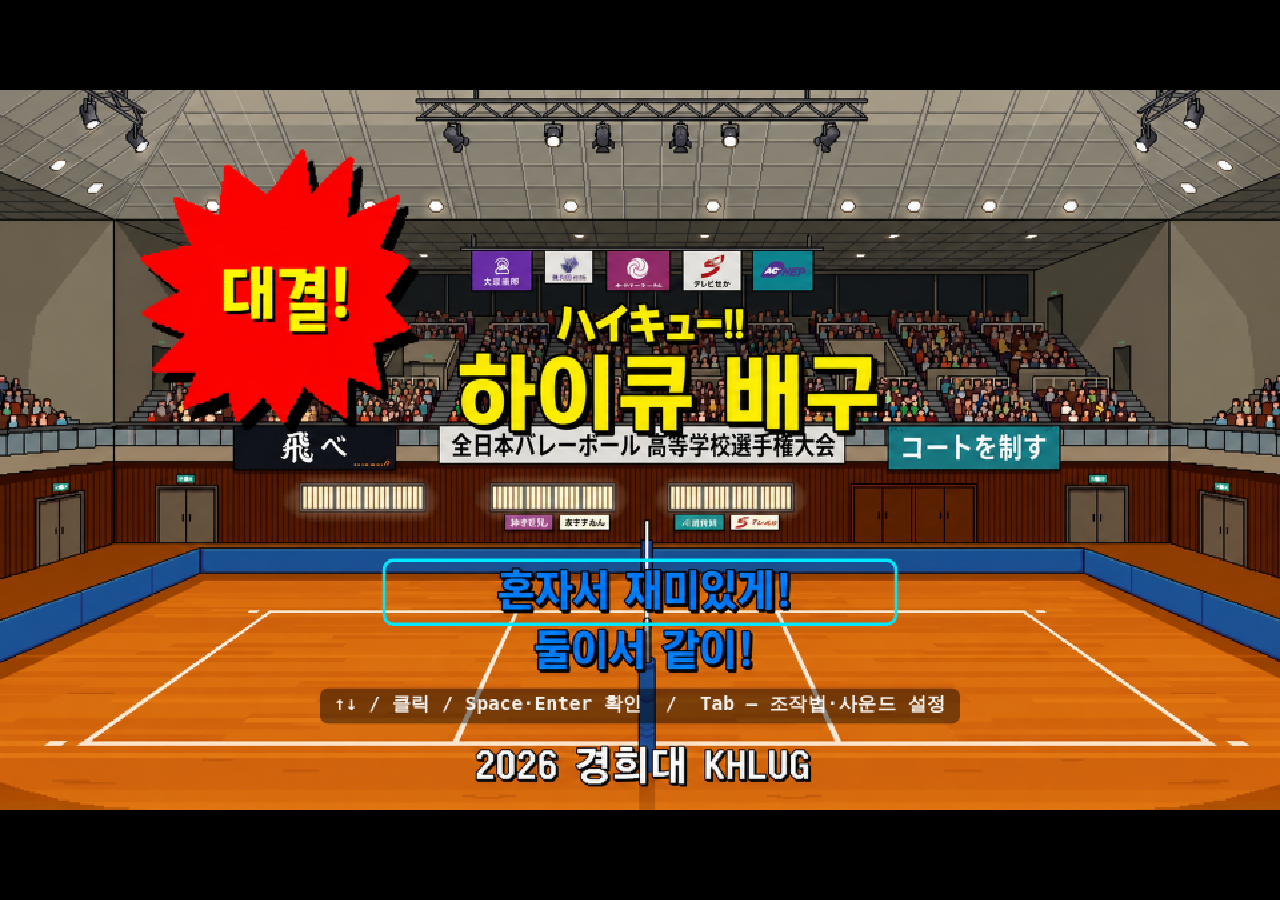
<file: index.html>
<!DOCTYPE html>
<html lang="ko">
<head>
  <meta charset="UTF-8">
  <meta name="viewport" content="width=device-width, initial-scale=1.0">
  <link rel="stylesheet" href="/src/global.css">
  <link rel="icon" type="image/png" href="/asset/icon.png">
  <title>하이큐 배구</title>
</head>
<body>
  <canvas id="gameCanvas"></canvas>
  <script type="module" src="/src/main.js"></script>
</body>
</html>
</file>
<file: src/global.css>
*, *::before, *::after {
  box-sizing: border-box;
  margin: 0;
  padding: 0;
}

html, body {
  width: 100%;
  height: 100%;
  overflow: hidden;
  background: #000;
}

#gameCanvas {
  display: block;
  position: absolute;
  top: 50%;
  left: 50%;
  transform: translate(-50%, -50%);
  image-rendering: pixelated;
}
</file>
